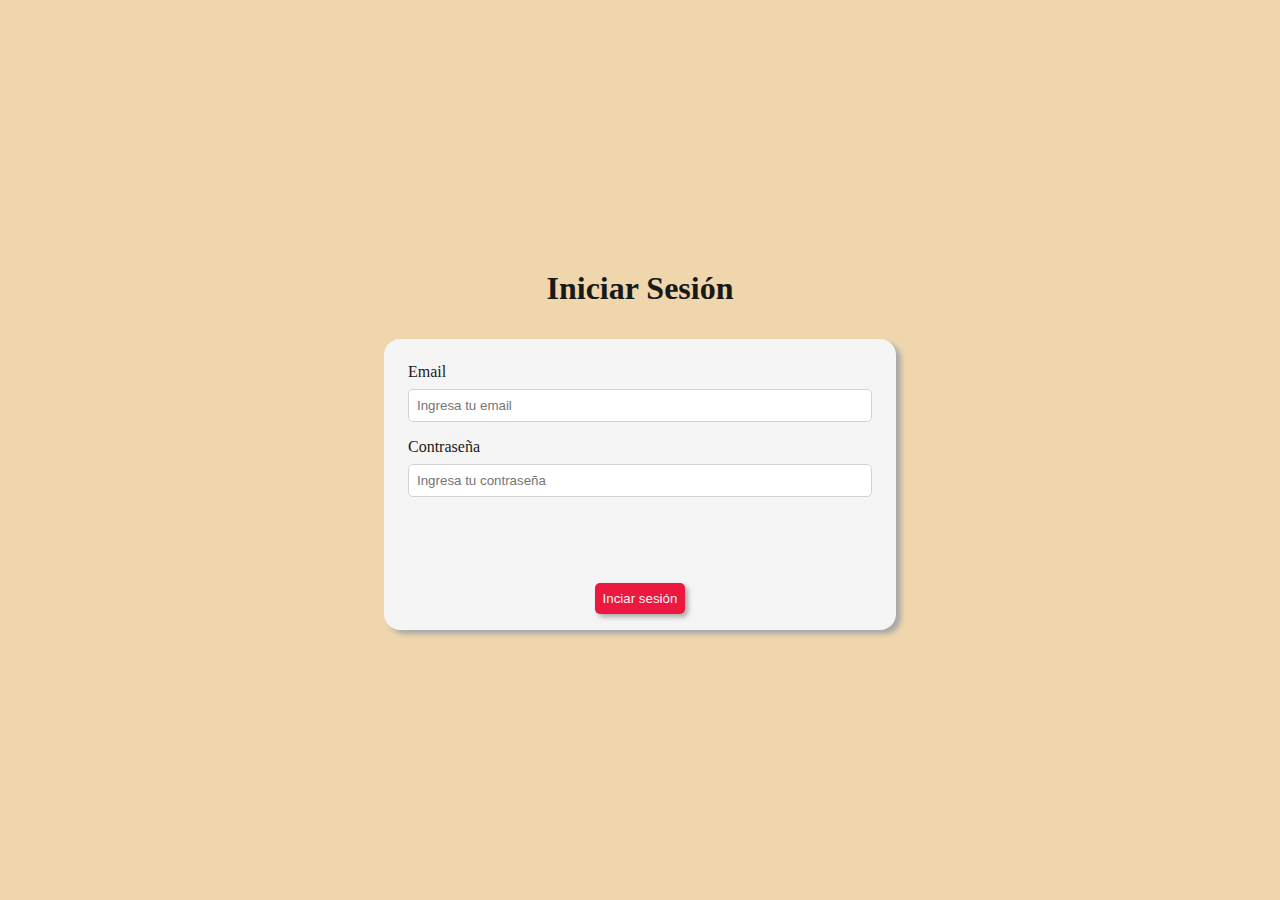
<file: index.html>
<!DOCTYPE html>
<html lang="en">

<head>
    <meta charset="UTF-8" />
    <meta http-equiv="X-UA-Compatible" content="IE=edge" />
    <meta name="viewport" content="width=device-width, initial-scale=1.0" />
    <link rel="stylesheet" href="./styles/styles.css" />
    <title>Formulario JS</title>
</head>

<body>
    <main>
        <h1>Iniciar Sesión</h1>
        <form>
            <div class="input-container">
                <label for="email">Email</label>
                <input name="email" type="email" id="email-input" placeholder="Ingresa tu email" />
            </div>
            <div class="input-container">
                <label for="password">Contraseña</label>
                <input name="password" type="password" id="password-input" placeholder="Ingresa tu contraseña" />
            </div>
            <div id="status-container">
                <div id="loader" class="hidden">Iniciando Sesión...</div>
                <div id="error-container" class="hidden"></div>
            </div>
            <button class="login-btn" type="button">Inciar sesión</button>
        </form>
    </main>
    <script src="./scripts/validator.js"></script>
</body>

</html>
</file>
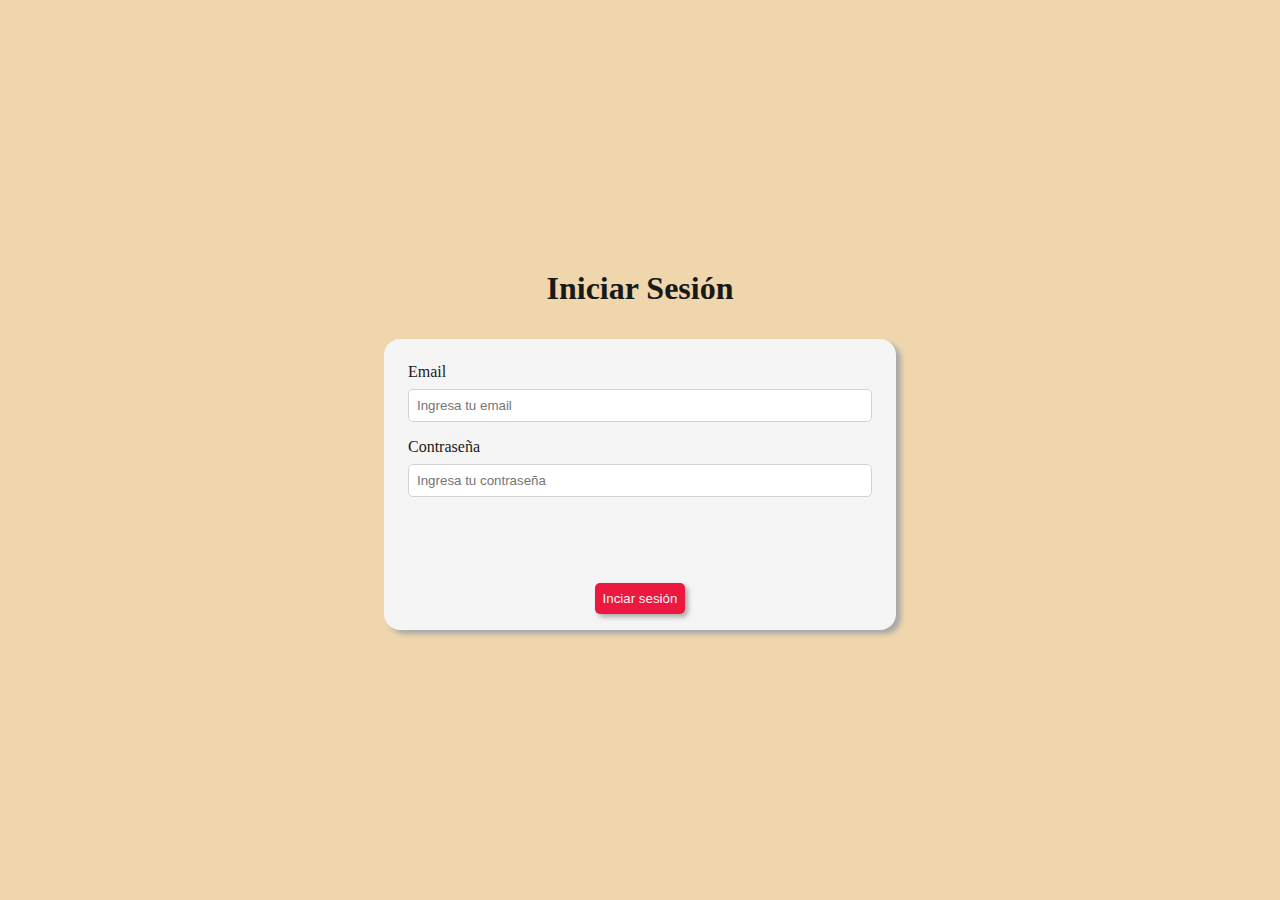
<file: bienvenida.html>
<!DOCTYPE html>
<html lang="en">

<head>
    <meta charset="UTF-8">
    <meta http-equiv="X-UA-Compatible" content="IE=edge">
    <meta name="viewport" content="width=device-width, initial-scale=1.0">
    <link rel="stylesheet" href="./styles/styles.css" />
    <script src="scripts/bienvenida.js"></script>
    <title>Bienvenida</title>
</head>

<body>
    <main>
        <h1>Holaaaaaa!</h1>
        <button id="logout-btn" class="login-btn">Cerrar sesión</button>
    </main>
</body>

</html>
</file>
<file: styles/styles.css>
* {
    margin: 0;
    padding: 0;
    box-sizing: border-box;
}

body {
    width: 100%;
    height: 100vh;
}

h1 {
    color: rgb(26, 25, 25);
}

main {
    width: 100%;
    height: 100%;
    background-color: #efd6ac;
    display: flex;
    justify-content: center;
    align-items: center;
    flex-direction: column;
}

form {
    width: 40%;
    background-color: whitesmoke;
    padding: 1rem;
    border-radius: 16px;
    display: flex;
    flex-direction: column;
    justify-content: center;
    align-items: center;
    box-shadow: 5px 4px 5px darkgray;
    margin-top: 2rem;
}

input {
    padding: 0.5rem;
    border-radius: 5px;
    border: 1px solid lightgrey;
}

.input-container {
    width: 100%;
    display: flex;
    flex-direction: column;
    padding: 0.5rem;
}

.input-container label {
    margin-bottom: 0.5rem;
    color: rgb(26, 25, 25);
}

button {
    padding: 0.5rem;
    border-radius: 5px;
    background-color: #ec183f;
    color: whitesmoke;
    border: none;
    box-shadow: 3px 3px 5px darkgray;
    margin-top: 1rem;
}

button:hover {
    cursor: pointer;
    background-color: #c21736;
}

button:active {
    box-shadow: none;
}

#status-container {
    height: 30px;
    margin: 1rem auto;
}

#error-container {
    width: 100%;
    display: flex;
}

small {
    color: #c21736;
    font-weight: 700;
    text-align: center;
}

.hidden {
    display: none !important;
}
</file>
